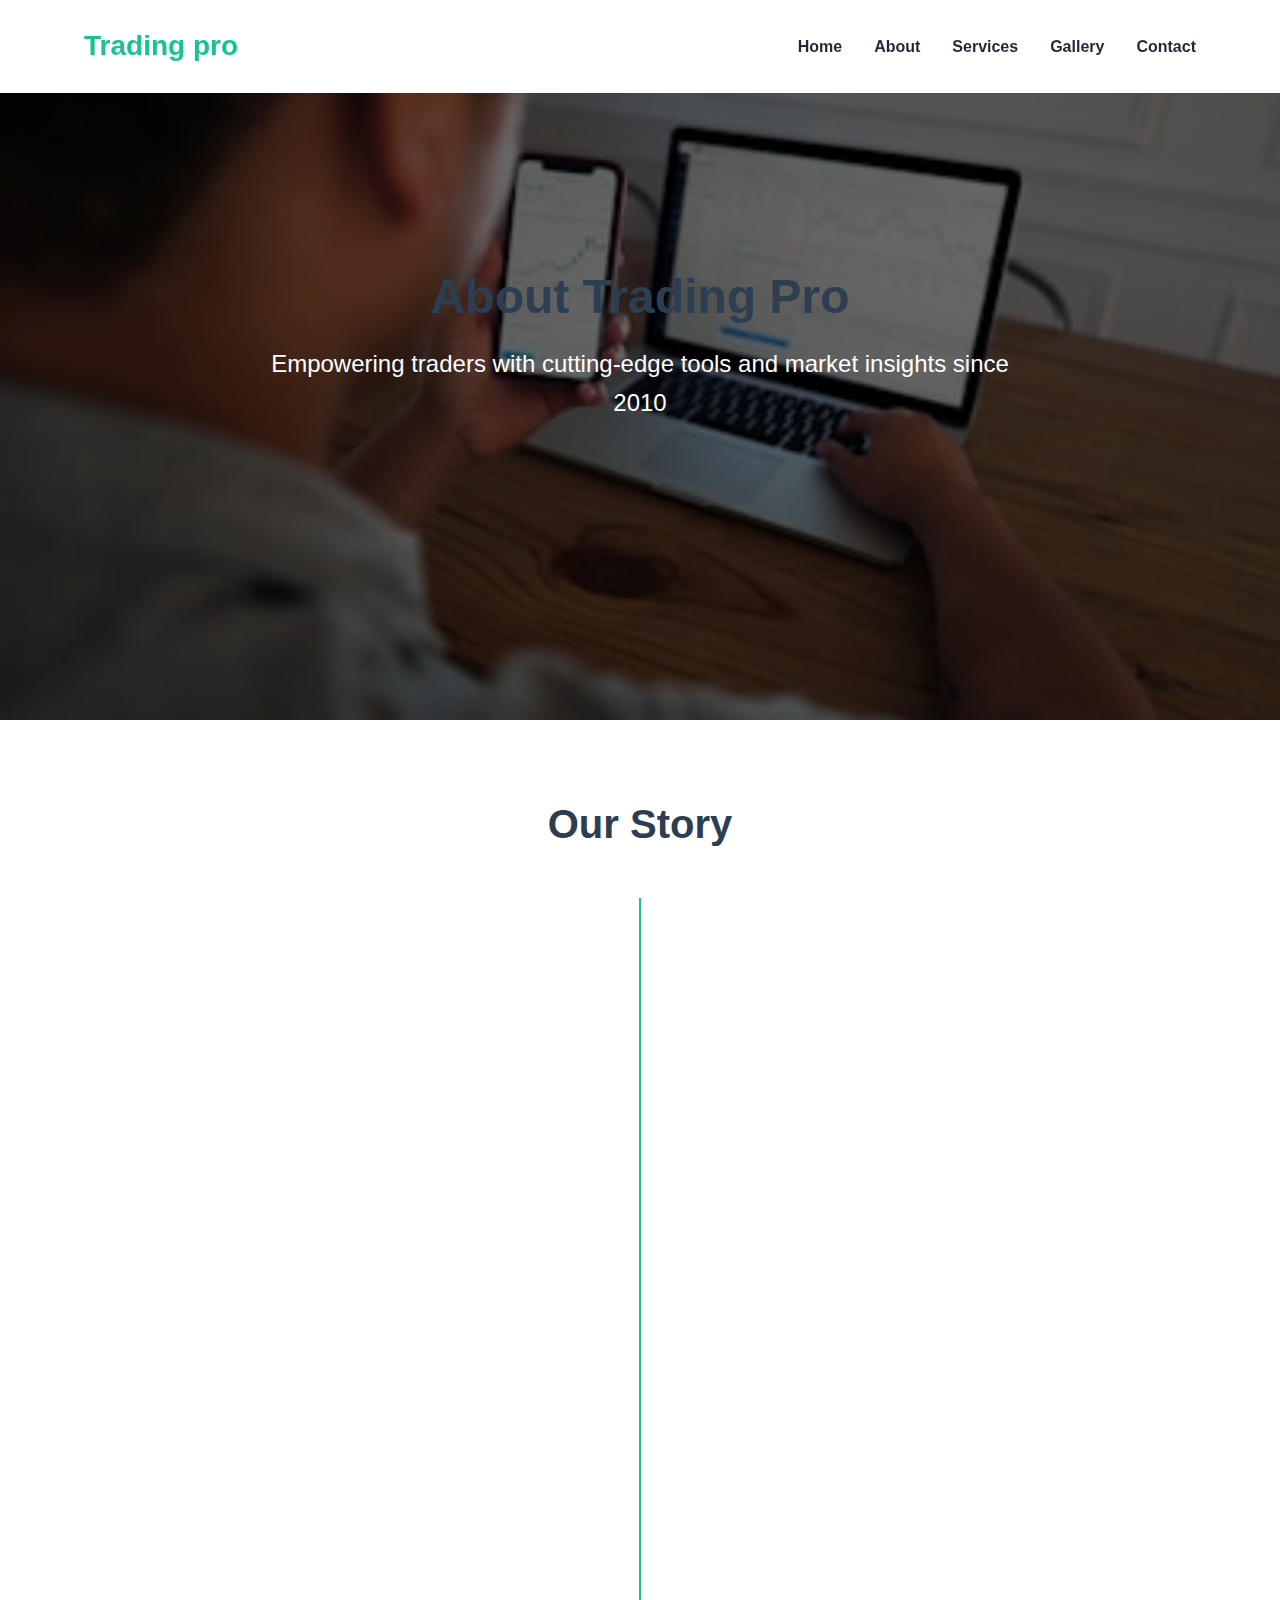
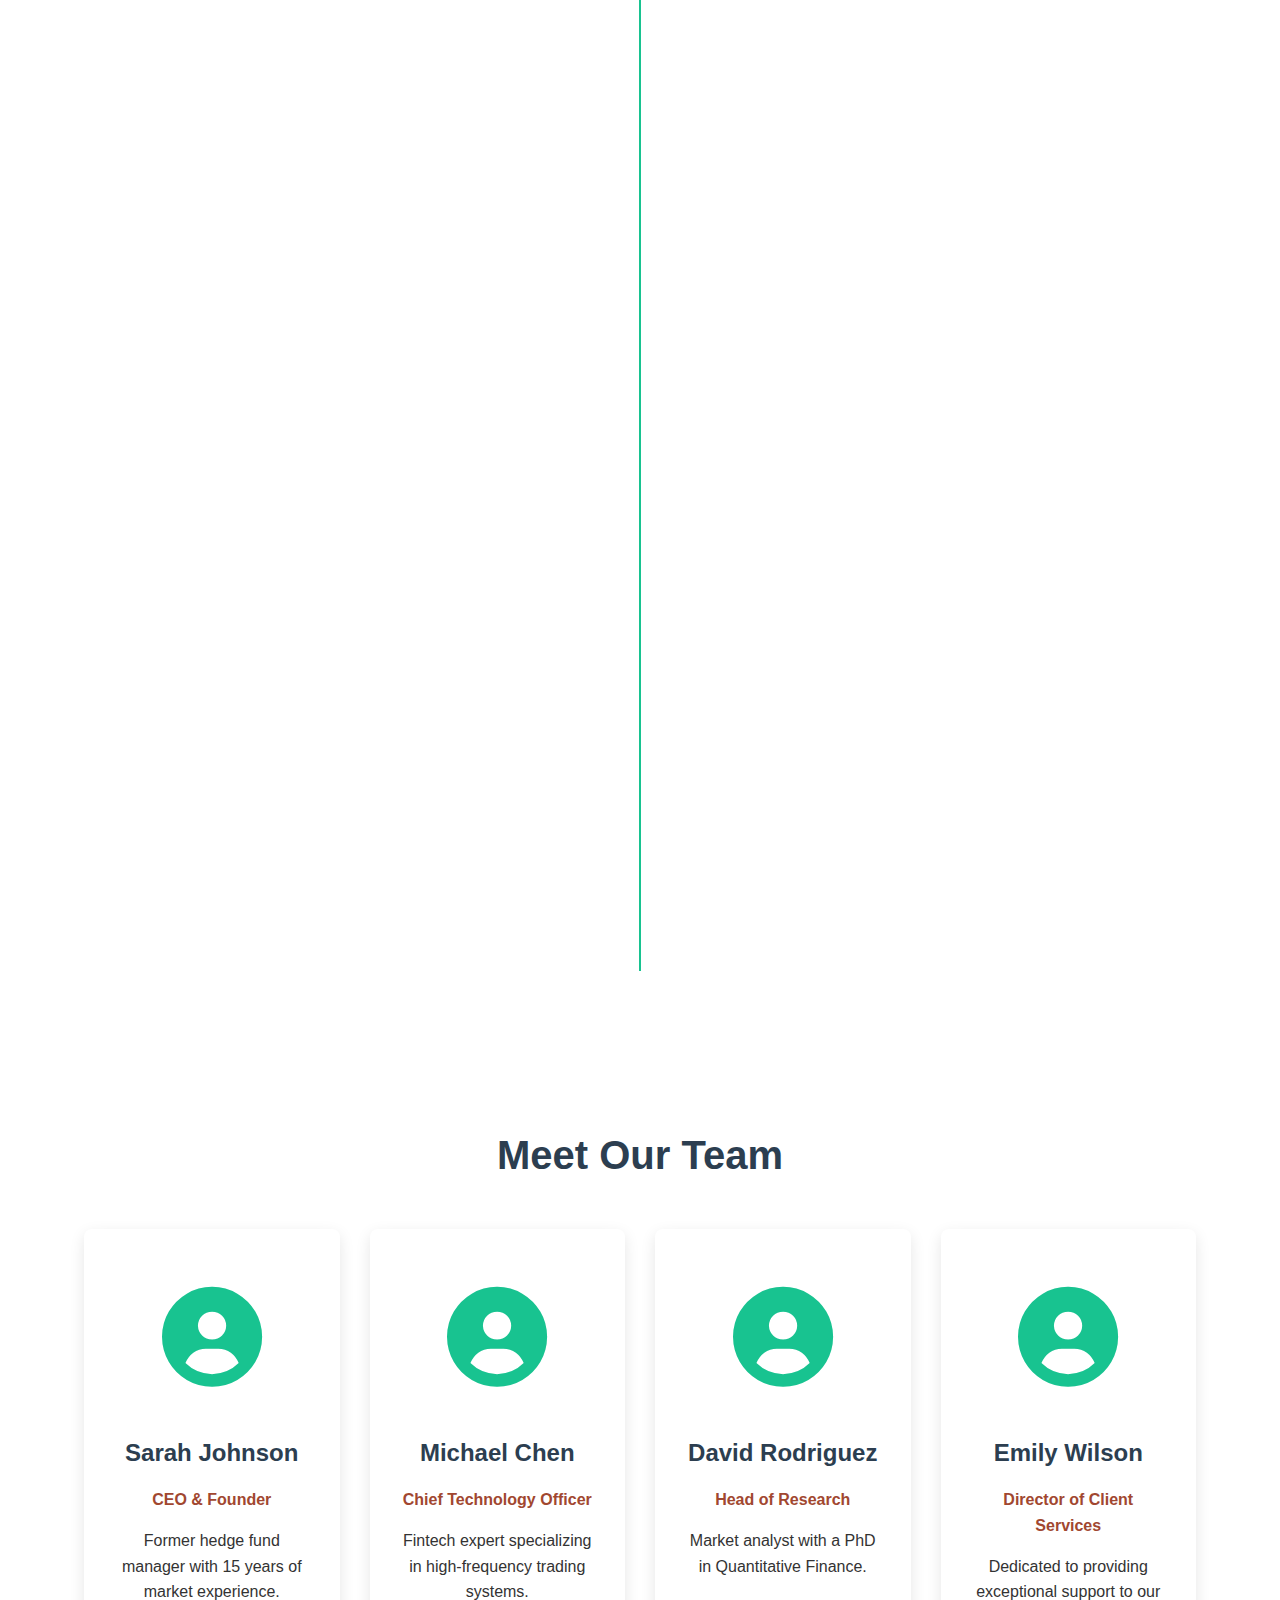
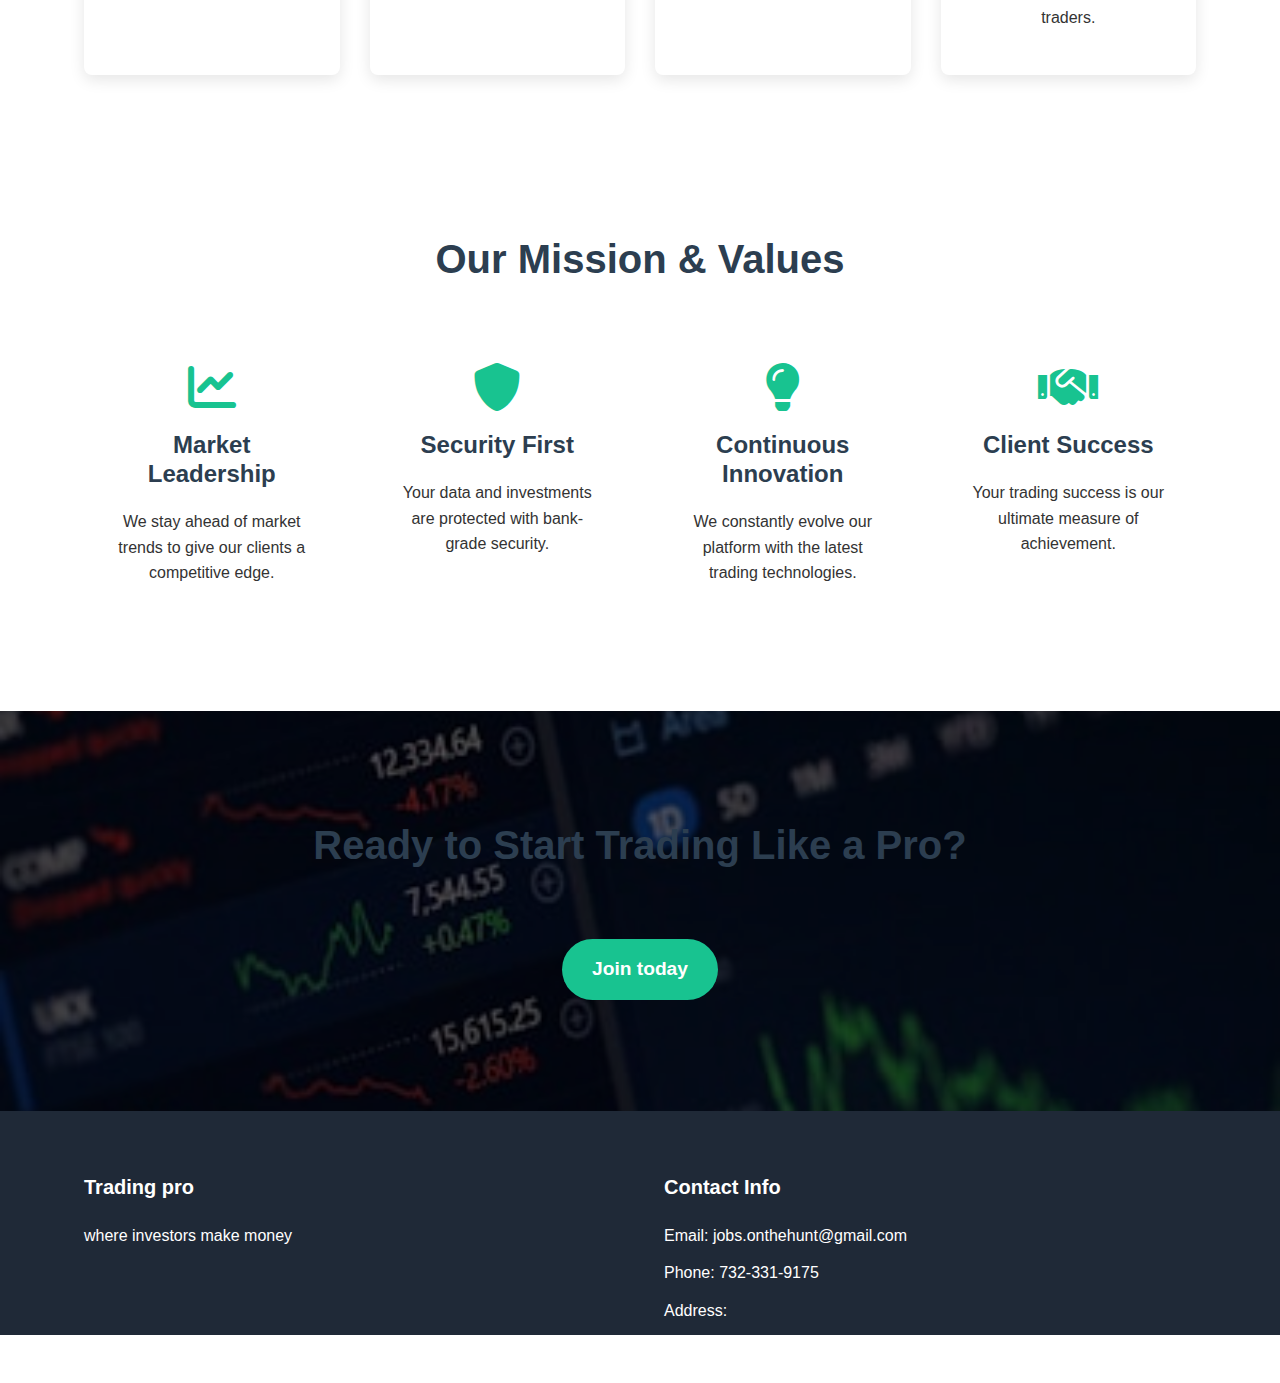
<file: about.html>
<!DOCTYPE html>
            <html lang="en">
            
        <head>
            <meta charset="UTF-8">
            <meta name="viewport" content="width=device-width, initial-scale=1.0">
            <title>Trading pro - About Trading pro</title>
            <meta name="description" content="Trading pro provides where investors make money. Learn more about our stock trading services.">
            <link rel="stylesheet" href="https://cdnjs.cloudflare.com/ajax/libs/font-awesome/6.0.0/css/all.min.css">
            <link rel="stylesheet" href="css/base.css">
            <link rel="stylesheet" href="css/custom.css"> <!-- Add this line -->
            <link rel="stylesheet" href="css/about.css">
            <link rel="preconnect" href="https://fonts.googleapis.com">
            <link rel="preconnect" href="https://fonts.gstatic.com" crossorigin>
            <link href="https://fonts.googleapis.com/css2?family=Open+Sans:wght@400;600;700&family=Roboto:wght@400;500;700&display=swap" rel="stylesheet">


        </head>
                
            <body>
            
        <header class="header">
            <div class="container">
                <nav class="navbar">
                    <a href="index.html" class="logo">Trading pro</a>
                    <button id="mobile-menu-btn" class="mobile-menu-btn">
                        <span></span>
                        <span></span>
                        <span></span>
                    </button>
                    <ul class="nav-links">
                        <li><a href="index.html">Home</a></li>
<li><a href="about.html">About</a></li>
<li><a href="services.html">Services</a></li>
<li><a href="gallery.html">Gallery</a></li>
<li><a href="contact.html">Contact</a></li>
                    </ul>
                </nav>
            </div>
        </header>
        

            <main>
                <main>
  <!-- Hero Section -->
  <section class="hero">
    <div class="hero-overlay"></div>
    <img src="images/stock-trading5.jpg" alt="About Trading pro" class="hero-bg">
    <div class="hero-content">
      <h1>About Trading Pro</h1>
      <p class="subheading">Empowering traders with cutting-edge tools and market insights since 2010</p>
    </div>
  </section>

  <!-- Our Story Section -->
  <section class="section our-story">
    <div class="container">
      <h2>Our Story</h2>
      <div class="timeline">
        <div class="timeline-item">
          <div class="timeline-year">2010</div>
          <div class="timeline-content">
            <h3>Founded in New York</h3>
            <p>Trading Pro was established by a group of Wall Street veterans with a vision to democratize professional trading tools.</p>
          </div>
        </div>
        <div class="timeline-item">
          <div class="timeline-year">2013</div>
          <div class="timeline-content">
            <h3>First Mobile Platform</h3>
            <p>Launched our revolutionary mobile trading app, bringing real-time market data to traders' fingertips.</p>
          </div>
        </div>
        <div class="timeline-item">
          <div class="timeline-year">2016</div>
          <div class="timeline-content">
            <h3>Global Expansion</h3>
            <p>Expanded operations to Europe and Asia, serving clients in over 30 countries.</p>
          </div>
        </div>
        <div class="timeline-item">
          <div class="timeline-year">2019</div>
          <div class="timeline-content">
            <h3>AI Integration</h3>
            <p>Implemented machine learning algorithms to provide predictive market analytics.</p>
          </div>
        </div>
        <div class="timeline-item">
          <div class="timeline-year">2023</div>
          <div class="timeline-content">
            <h3>1 Million Users</h3>
            <p>Celebrated serving over 1 million active traders worldwide with our platform.</p>
          </div>
        </div>
      </div>
    </div>
  </section>

  <!-- Meet Our Team Section -->
  <section class="section team-section">
    <div class="container">
      <h2>Meet Our Team</h2>
      <div class="team-grid">
        <div class="team-member">
          <div class="member-photo">
            <i class="fas fa-user-circle"></i>
          </div>
          <h3>Sarah Johnson</h3>
          <p class="title">CEO & Founder</p>
          <p class="bio">Former hedge fund manager with 15 years of market experience.</p>
        </div>
        <div class="team-member">
          <div class="member-photo">
            <i class="fas fa-user-circle"></i>
          </div>
          <h3>Michael Chen</h3>
          <p class="title">Chief Technology Officer</p>
          <p class="bio">Fintech expert specializing in high-frequency trading systems.</p>
        </div>
        <div class="team-member">
          <div class="member-photo">
            <i class="fas fa-user-circle"></i>
          </div>
          <h3>David Rodriguez</h3>
          <p class="title">Head of Research</p>
          <p class="bio">Market analyst with a PhD in Quantitative Finance.</p>
        </div>
        <div class="team-member">
          <div class="member-photo">
            <i class="fas fa-user-circle"></i>
          </div>
          <h3>Emily Wilson</h3>
          <p class="title">Director of Client Services</p>
          <p class="bio">Dedicated to providing exceptional support to our traders.</p>
        </div>
      </div>
    </div>
  </section>

  <!-- Mission & Values Section -->
  <section class="section values-section">
    <div class="container">
      <h2>Our Mission & Values</h2>
      <div class="values-grid">
        <div class="value-item">
          <i class="fas fa-chart-line"></i>
          <h3>Market Leadership</h3>
          <p>We stay ahead of market trends to give our clients a competitive edge.</p>
        </div>
        <div class="value-item">
          <i class="fas fa-shield-alt"></i>
          <h3>Security First</h3>
          <p>Your data and investments are protected with bank-grade security.</p>
        </div>
        <div class="value-item">
          <i class="fas fa-lightbulb"></i>
          <h3>Continuous Innovation</h3>
          <p>We constantly evolve our platform with the latest trading technologies.</p>
        </div>
        <div class="value-item">
          <i class="fas fa-handshake"></i>
          <h3>Client Success</h3>
          <p>Your trading success is our ultimate measure of achievement.</p>
        </div>
      </div>
    </div>
  </section>

  <!-- CTA Section -->
  <section class="cta-section">
    <div class="container">
      <h2>Ready to Start Trading Like a Pro?</h2>
      <a href="contact.html" class="cta-button">Join today</a>
    </div>
    <img src="images/stock-trading8.jpg" alt="Trading dashboard" class="cta-bg">
    <div class="cta-overlay"></div>
  </section>
</main>
            </main>

            
        <footer class="footer">
            <div class="container">
                <div class="footer-content">
                    <div class="footer-column">
                        <h3>Trading pro</h3>
                        <p>where investors make money</p>
                        <div class="social-links">
                            
                            
                            
                            
                        </div>
                    </div>
                    <div class="footer-column">
                        <h3>Contact Info</h3>
                        <ul class="footer-links">
                            <li>Email: jobs.onthehunt@gmail.com</li>
                            <li>Phone: 732-331-9175</li>
                            <li>Address: </li>
                        </ul>
                    </div>
                </div>
            </div>
        </footer>

        

            <script src="js/base.js"></script>
            <script src="js/about.js"></script>
            <script src="js/form-handler.js"></script>
            </body>
            </html>
</file>
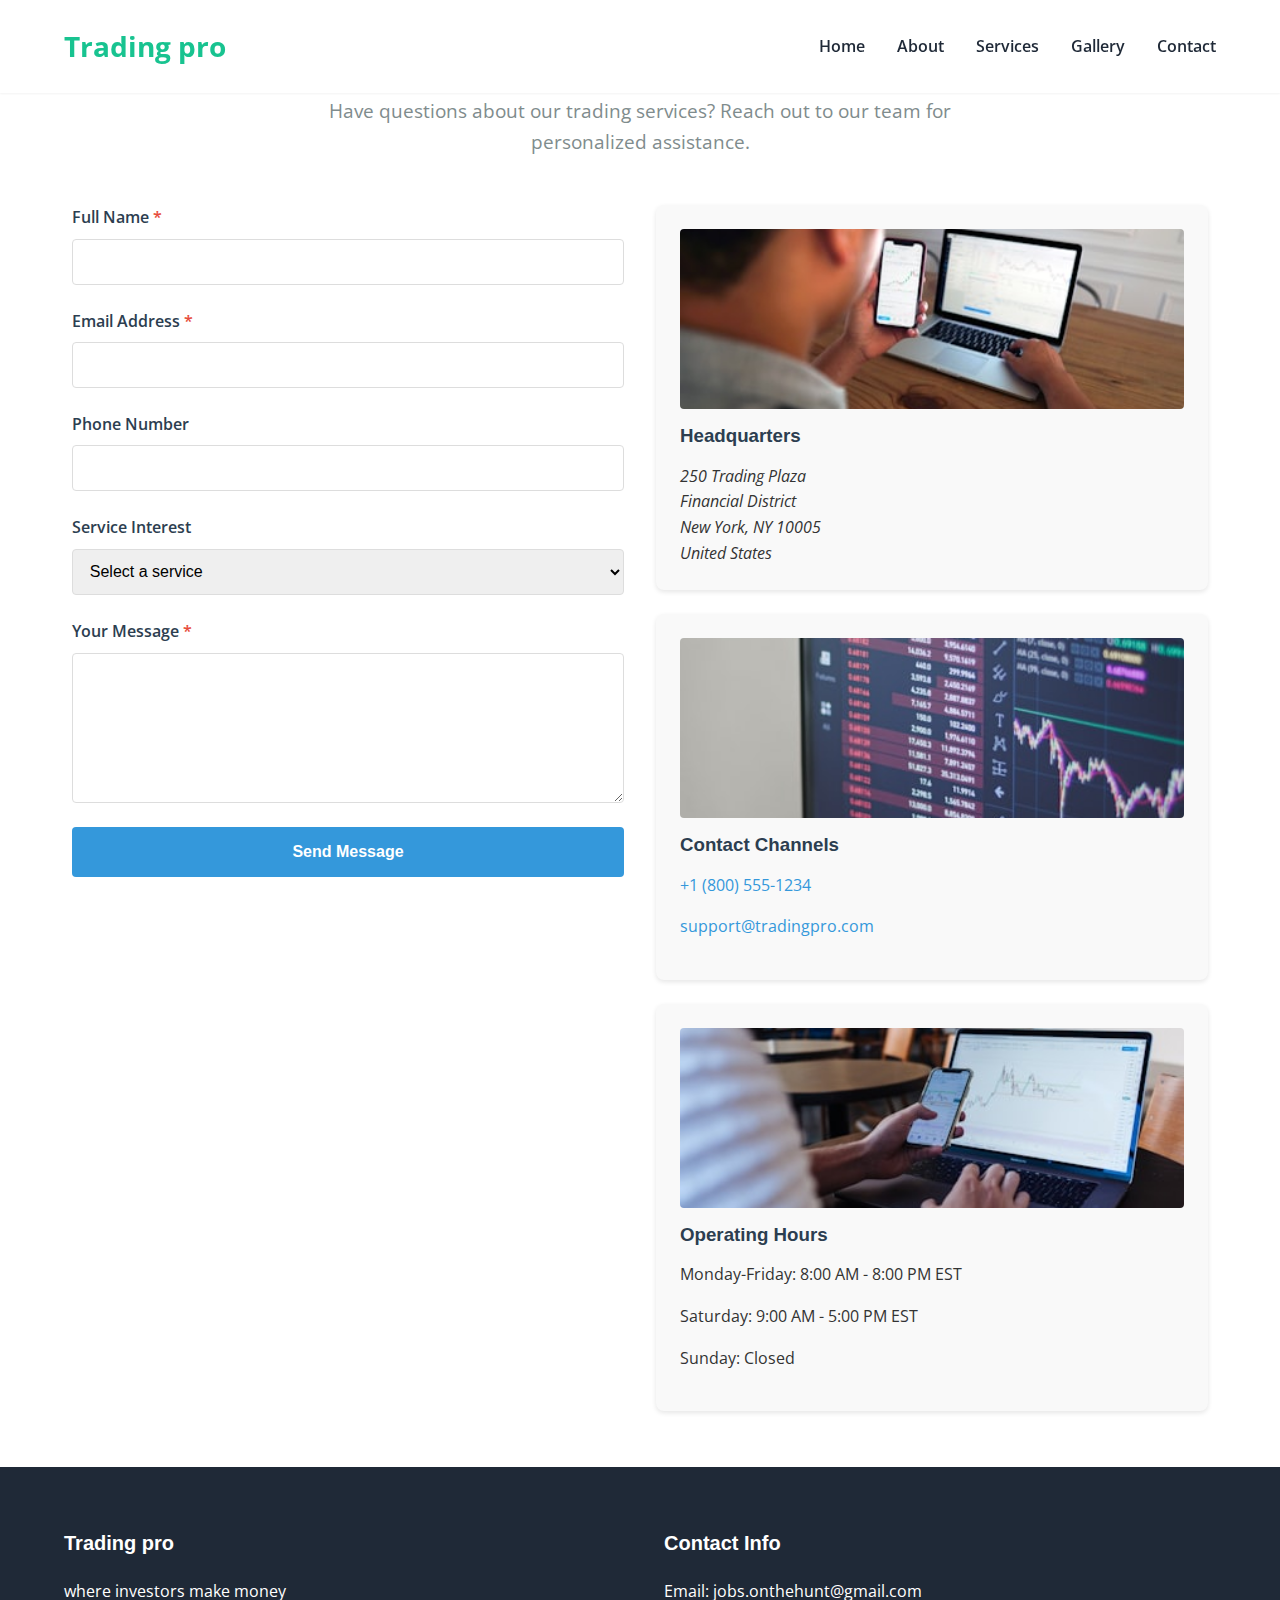
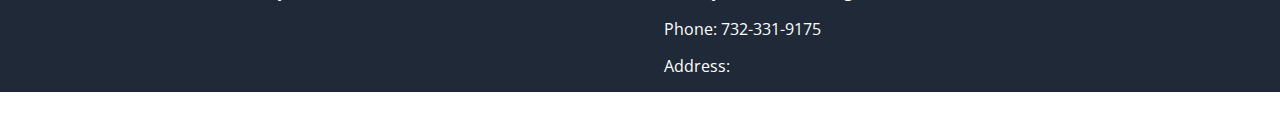
<file: contact.html>
<!DOCTYPE html>
            <html lang="en">
            
        <head>
            <meta charset="UTF-8">
            <meta name="viewport" content="width=device-width, initial-scale=1.0">
            <title>Trading pro - Contact Trading pro</title>
            <meta name="description" content="Contact Trading pro for stock trading services. where investors make money">
            <link rel="stylesheet" href="https://cdnjs.cloudflare.com/ajax/libs/font-awesome/6.0.0/css/all.min.css">
            <link rel="stylesheet" href="css/base.css">
            <link rel="stylesheet" href="css/custom.css"> <!-- Add this line -->
            <link rel="stylesheet" href="css/contact.css">
            <link rel="preconnect" href="https://fonts.googleapis.com">
            <link rel="preconnect" href="https://fonts.gstatic.com" crossorigin>
            <link href="https://fonts.googleapis.com/css2?family=Open+Sans:wght@400;600;700&family=Roboto:wght@400;500;700&display=swap" rel="stylesheet">


        </head>
                
            <body>
                
        <header class="header">
            <div class="container">
                <nav class="navbar">
                    <a href="index.html" class="logo">Trading pro</a>
                    <button id="mobile-menu-btn" class="mobile-menu-btn">
                        <span></span>
                        <span></span>
                        <span></span>
                    </button>
                    <ul class="nav-links">
                        <li><a href="index.html">Home</a></li>
<li><a href="about.html">About</a></li>
<li><a href="services.html">Services</a></li>
<li><a href="gallery.html">Gallery</a></li>
<li><a href="contact.html">Contact</a></li>
                    </ul>
                </nav>
            </div>
        </header>
        
                <main>
                    <section class="section contact">
                        <main class="contact-page">
    <section class="contact-header">
        <h1>Contact Our Trading Experts</h1>
        <p class="subheading">Have questions about our trading services? Reach out to our team for personalized assistance.</p>
    </section>

    <div class="contact-container">
        <div class="contact-form-container">
            <form id="customForm" data-form-handler="" class="contact-form">
                <div class="form-group">
                    <label for="name">Full Name <span class="required">*</span></label>
                    <input type="text" id="name" name="name" required>
                </div>
                
                <div class="form-group">
                    <label for="email">Email Address <span class="required">*</span></label>
                    <input type="email" id="email" name="email" required>
                </div>
                
                <div class="form-group">
                    <label for="phone">Phone Number</label>
                    <input type="tel" id="phone" name="phone">
                </div>
                
                <div class="form-group">
                    <label for="service">Service Interest</label>
                    <select id="service" name="service">
                        <option value="">Select a service</option>
                        <option value="day-trading">Day Trading</option>
                        <option value="swing-trading">Swing Trading</option>
                        <option value="options-trading">Options Trading</option>
                        <option value="portfolio-management">Portfolio Management</option>
                        <option value="education">Trading Education</option>
                    </select>
                </div>
                
                <div class="form-group">
                    <label for="message">Your Message <span class="required">*</span></label>
                    <textarea id="message" name="message" rows="5" required></textarea>
                </div>
                
                <button type="submit" class="submit-btn">Send Message</button>
            </form>
        </div>
        
        <div class="contact-info-container">
            <div class="contact-card">
                <img src="images/stock-trading5.jpg" alt="Our trading office location" class="contact-img">
                <h3>Headquarters</h3>
                <address>
                    250 Trading Plaza<br>
                    Financial District<br>
                    New York, NY 10005<br>
                    United States
                </address>
            </div>
            
            <div class="contact-card">
                <img src="images/stock-trading6.jpg" alt="Contact our support team" class="contact-img">
                <h3>Contact Channels</h3>
                <p><a href="tel:+18005551234" class="contact-link">+1 (800) 555-1234</a></p>
                <p><a href="mailto:support@tradingpro.com" class="contact-link">support@tradingpro.com</a></p>
            </div>
            
            <div class="contact-card">
                <img src="images/stock-trading7.jpg" alt="Our trading hours" class="contact-img">
                <h3>Operating Hours</h3>
                <p>Monday-Friday: 8:00 AM - 8:00 PM EST</p>
                <p>Saturday: 9:00 AM - 5:00 PM EST</p>
                <p>Sunday: Closed</p>
            </div>
        </div>
    </div>
</main>
                    </section>
                </main>
                
        <footer class="footer">
            <div class="container">
                <div class="footer-content">
                    <div class="footer-column">
                        <h3>Trading pro</h3>
                        <p>where investors make money</p>
                        <div class="social-links">
                            
                            
                            
                            
                        </div>
                    </div>
                    <div class="footer-column">
                        <h3>Contact Info</h3>
                        <ul class="footer-links">
                            <li>Email: jobs.onthehunt@gmail.com</li>
                            <li>Phone: 732-331-9175</li>
                            <li>Address: </li>
                        </ul>
                    </div>
                </div>
            </div>
        </footer>

        
                <script src="js/base.js"></script>
                <script src="js/form-handler.js"></script>
                <script src="js/contact.js"></script>
            </body>
            </html>
</file>
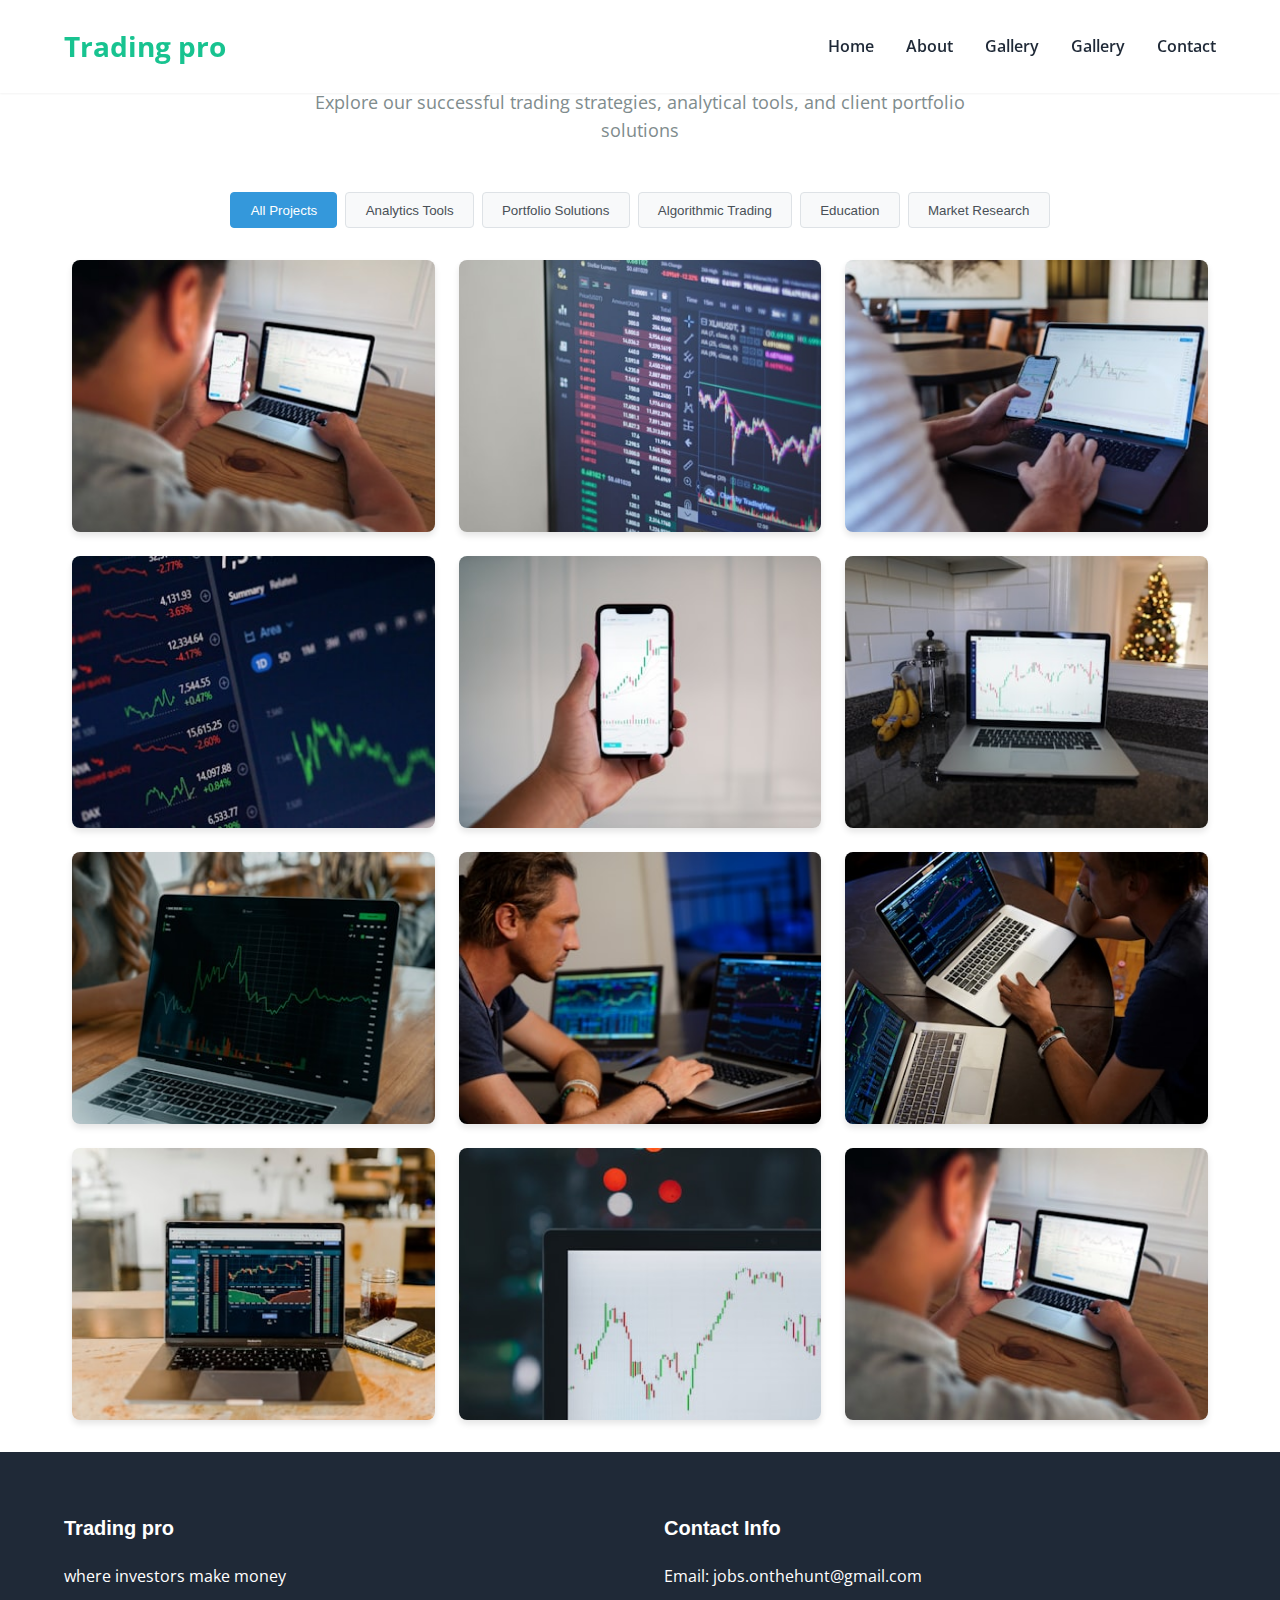
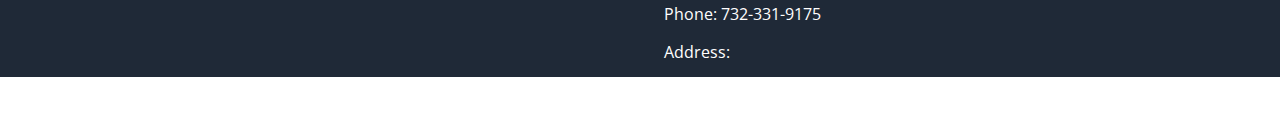
<file: gallery.html>
<!DOCTYPE html>
            <html lang="en">
            
        <head>
            <meta charset="UTF-8">
            <meta name="viewport" content="width=device-width, initial-scale=1.0">
            <title>Trading pro - Trading pro | Project Gallery</title>
            <meta name="description" content="View our project gallery showcasing Trading pro's recent stock trading transformations. where investors make money">
            <link rel="stylesheet" href="https://cdnjs.cloudflare.com/ajax/libs/font-awesome/6.0.0/css/all.min.css">
            <link rel="stylesheet" href="css/base.css">
            <link rel="stylesheet" href="css/custom.css"> <!-- Add this line -->
            <link rel="stylesheet" href="css/gallery.css">
            <link rel="preconnect" href="https://fonts.googleapis.com">
            <link rel="preconnect" href="https://fonts.gstatic.com" crossorigin>
            <link href="https://fonts.googleapis.com/css2?family=Open+Sans:wght@400;600;700&family=Roboto:wght@400;500;700&display=swap" rel="stylesheet">


        </head>
                
            <body>
            
        <header class="header">
            <div class="container">
                <nav class="navbar">
                    <a href="index.html" class="logo">Trading pro</a>
                    <button id="mobile-menu-btn" class="mobile-menu-btn">
                        <span></span>
                        <span></span>
                        <span></span>
                    </button>
                    <ul class="nav-links">
                        <li><a href="index.html">Home</a></li>
<li><a href="about.html">About</a></li>
<li><a href="services.html">Gallery</a></li>
<li><a href="gallery.html">Gallery</a></li>
<li><a href="contact.html">Contact</a></li>
                    </ul>
                </nav>
            </div>
        </header>
        

            <main>
                <main class="gallery-page">
  <section class="gallery-intro">
    <h1>Project Gallery</h1>
    <p class="subheading">Explore our successful trading strategies, analytical tools, and client portfolio solutions</p>
  </section>

  <div class="filter-controls">
    <button class="filter-btn active" data-filter="all">All Projects</button>
    <button class="filter-btn" data-filter="analytics">Analytics Tools</button>
    <button class="filter-btn" data-filter="portfolio">Portfolio Solutions</button>
    <button class="filter-btn" data-filter="algorithmic">Algorithmic Trading</button>
    <button class="filter-btn" data-filter="education">Education</button>
    <button class="filter-btn" data-filter="research">Market Research</button>
  </div>

  <div class="gallery-grid">
    <!-- Analytics Tools -->
    <div class="gallery-item" data-category="analytics">
      <img src="images/stock-trading5.jpg" alt="Advanced analytics dashboard">
      <div class="overlay">
        <h3>Market Pulse Dashboard</h3>
        <p>Real-time analytics platform with customizable indicators</p>
      </div>
    </div>

    <!-- Portfolio Solutions -->
    <div class="gallery-item" data-category="portfolio">
      <img src="images/stock-trading6.jpg" alt="Portfolio management interface">
      <div class="overlay">
        <h3>WealthGuard Portfolio</h3>
        <p>Automated risk-adjusted portfolio management system</p>
      </div>
    </div>

    <!-- Algorithmic Trading -->
    <div class="gallery-item" data-category="algorithmic">
      <img src="images/stock-trading7.jpg" alt="Algorithm trading terminal">
      <div class="overlay">
        <h3>QuantEdge Algos</h3>
        <p>High-frequency trading algorithms with machine learning</p>
      </div>
    </div>

    <!-- Education -->
    <div class="gallery-item" data-category="education">
      <img src="images/stock-trading8.jpg" alt="Trading education platform">
      <div class="overlay">
        <h3>Trader Academy</h3>
        <p>Interactive learning platform for new investors</p>
      </div>
    </div>

    <!-- Market Research -->
    <div class="gallery-item" data-category="research">
      <img src="images/stock-trading9.jpg" alt="Market research reports">
      <div class="overlay">
        <h3>Market Insights Pro</h3>
        <p>In-depth sector analysis and trend forecasting</p>
      </div>
    </div>

    <!-- Analytics Tools -->
    <div class="gallery-item" data-category="analytics">
      <img src="images/stock-trading10.jpg" alt="Technical analysis tools">
      <div class="overlay">
        <h3>ChartMaster Pro</h3>
        <p>Advanced technical analysis with pattern recognition</p>
      </div>
    </div>

    <!-- Portfolio Solutions -->
    <div class="gallery-item" data-category="portfolio">
      <img src="images/stock-trading11.jpg" alt="Retirement portfolio tool">
      <div class="overlay">
        <h3>Retirement Optimizer</h3>
        <p>AI-driven retirement portfolio planning system</p>
      </div>
    </div>

    <!-- Algorithmic Trading -->
    <div class="gallery-item" data-category="algorithmic">
      <img src="images/stock-trading12.jpg" alt="Algorithm backtesting">
      <div class="overlay">
        <h3>Backtest Pro</h3>
        <p>Historical performance testing for trading strategies</p>
      </div>
    </div>

    <!-- Education -->
    <div class="gallery-item" data-category="education">
      <img src="images/stock-trading13.jpg" alt="Mobile trading course">
      <div class="overlay">
        <h3>Mobile Trading 101</h3>
        <p>On-the-go trading education app</p>
      </div>
    </div>

    <!-- Market Research -->
    <div class="gallery-item" data-category="research">
      <img src="images/stock-trading14.jpg" alt="Economic calendar">
      <div class="overlay">
        <h3>Global Events Tracker</h3>
        <p>Real-time economic calendar with impact analysis</p>
      </div>
    </div>

    <!-- Analytics Tools -->
    <div class="gallery-item" data-category="analytics">
      <img src="images/stock-trading15.jpg" alt="Sentiment analysis tool">
      <div class="overlay">
        <h3>Sentinel Analytics</h3>
        <p>Social media sentiment analysis for stocks</p>
      </div>
    </div>

    <!-- Portfolio Solutions -->
    <div class="gallery-item" data-category="portfolio">
      <img src="images/stock-trading5.jpg" alt="Tax-efficient investing">
      <div class="overlay">
        <h3>TaxSmart Investing</h3>
        <p>Tax-optimized portfolio management solution</p>
      </div>
    </div>
  </div>
</main>
            </main>

            
        <footer class="footer">
            <div class="container">
                <div class="footer-content">
                    <div class="footer-column">
                        <h3>Trading pro</h3>
                        <p>where investors make money</p>
                        <div class="social-links">
                            
                            
                            
                            
                        </div>
                    </div>
                    <div class="footer-column">
                        <h3>Contact Info</h3>
                        <ul class="footer-links">
                            <li>Email: jobs.onthehunt@gmail.com</li>
                            <li>Phone: 732-331-9175</li>
                            <li>Address: </li>
                        </ul>
                    </div>
                </div>
            </div>
        </footer>

        

            <script src="js/base.js"></script>
            <script src="js/gallery.js"></script>
            <script src="js/form-handler.js"></script>
            </body>
            </html>
</file>
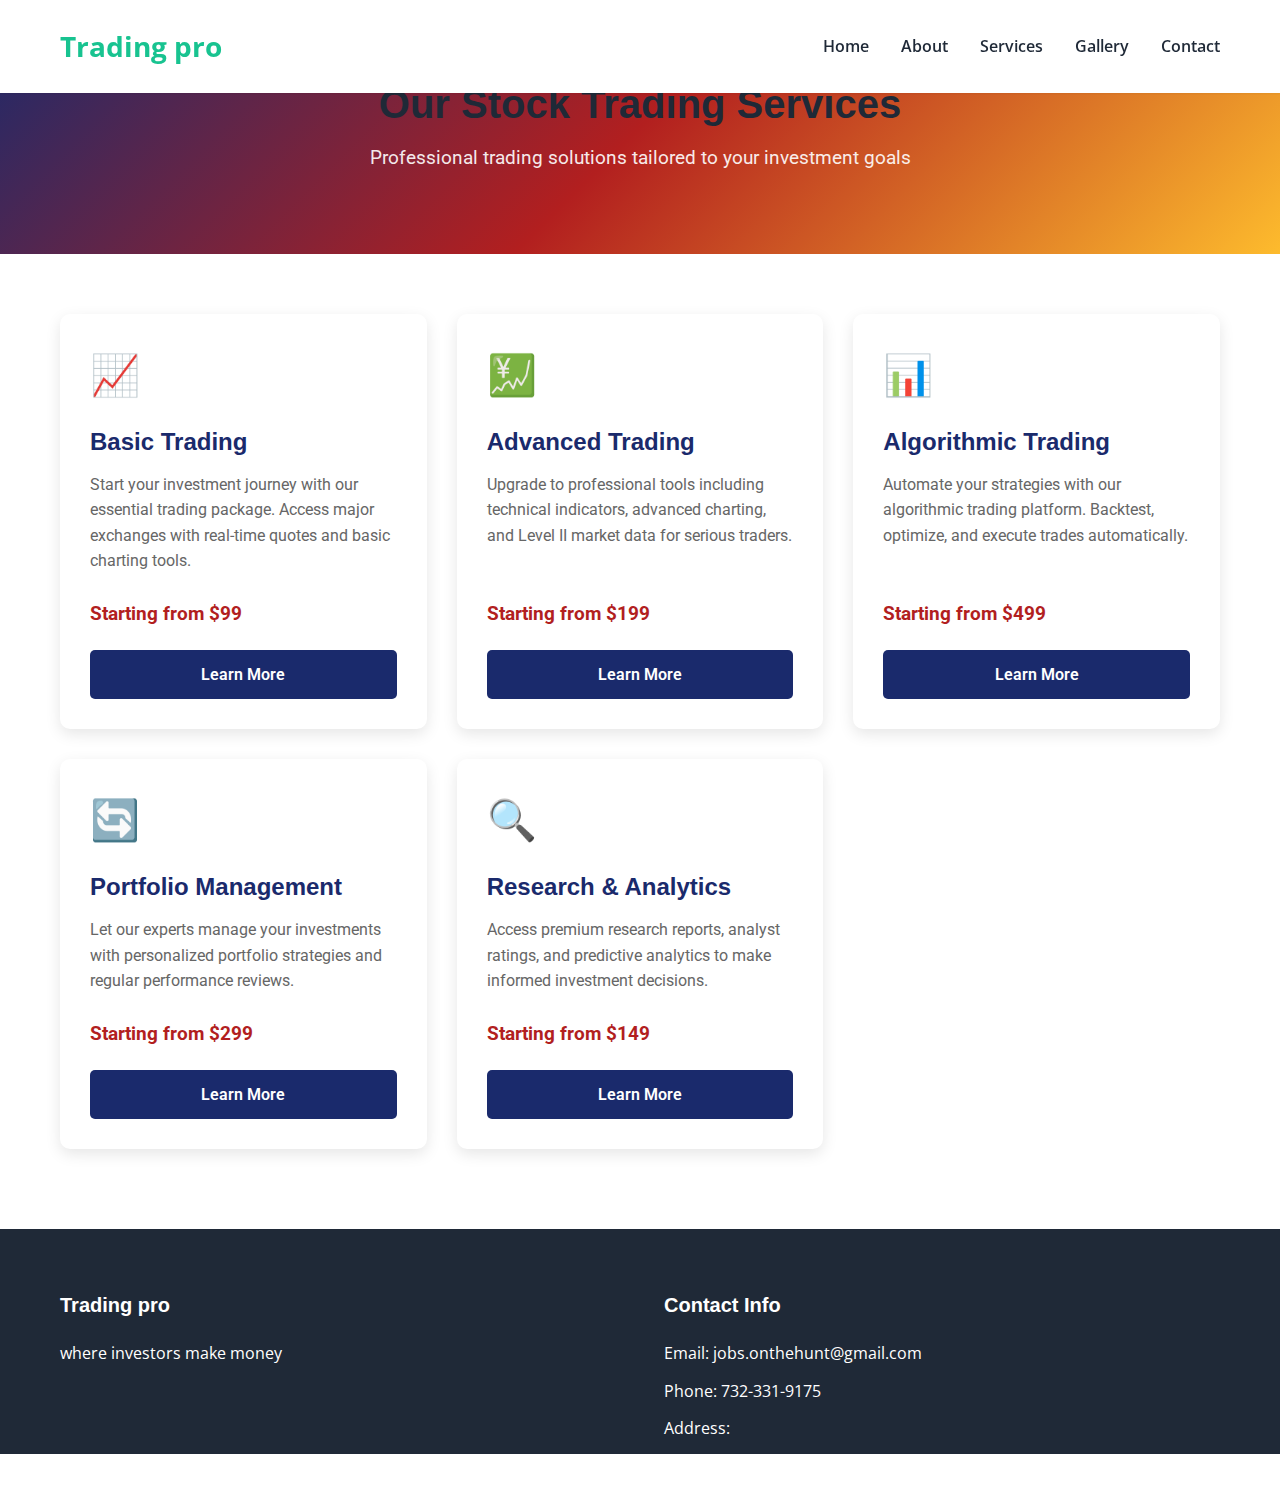
<file: services.html>
<!DOCTYPE html>
            <html lang="en">
            
        <head>
            <meta charset="UTF-8">
            <meta name="viewport" content="width=device-width, initial-scale=1.0">
            <title>Trading pro - Trading pro | Professional stock trading Services</title>
            <meta name="description" content="Professional stock trading Services for Trading pro. where investors make money.">
            <link rel="stylesheet" href="https://cdnjs.cloudflare.com/ajax/libs/font-awesome/6.0.0/css/all.min.css">
            <link rel="stylesheet" href="css/base.css">
            <link rel="stylesheet" href="css/custom.css"> <!-- Add this line -->
            <link rel="stylesheet" href="css/services.css">
            <link rel="preconnect" href="https://fonts.googleapis.com">
            <link rel="preconnect" href="https://fonts.gstatic.com" crossorigin>
            <link href="https://fonts.googleapis.com/css2?family=Open+Sans:wght@400;600;700&family=Roboto:wght@400;500;700&display=swap" rel="stylesheet">


        </head>
                
            <body>
            
        <header class="header">
            <div class="container">
                <nav class="navbar">
                    <a href="index.html" class="logo">Trading pro</a>
                    <button id="mobile-menu-btn" class="mobile-menu-btn">
                        <span></span>
                        <span></span>
                        <span></span>
                    </button>
                    <ul class="nav-links">
                        <li><a href="index.html">Home</a></li>
<li><a href="about.html">About</a></li>
<li><a href="services.html">Services</a></li>
<li><a href="gallery.html">Gallery</a></li>
<li><a href="contact.html">Contact</a></li>
                    </ul>
                </nav>
            </div>
        </header>
        

            <main>
                <main class="services-page">
  <section class="services-hero">
    <div class="container">
      <h1>Our Stock Trading Services</h1>
      <p class="subheading">Professional trading solutions tailored to your investment goals</p>
    </div>
  </section>

  <section class="services-grid-section">
    <div class="container">
      <div class="services-grid">
        <!-- Service Card 1 -->
        <div class="service-card">
          <div class="card-icon">📈</div>
          <h3>Basic Trading</h3>
          <p>Start your investment journey with our essential trading package. Access major exchanges with real-time quotes and basic charting tools.</p>
          <div class="price">Starting from $99</div>
          <a href="#" class="btn-learn-more">Learn More</a>
        </div>

        <!-- Service Card 2 -->
        <div class="service-card">
          <div class="card-icon">💹</div>
          <h3>Advanced Trading</h3>
          <p>Upgrade to professional tools including technical indicators, advanced charting, and Level II market data for serious traders.</p>
          <div class="price">Starting from $199</div>
          <a href="#" class="btn-learn-more">Learn More</a>
        </div>

        <!-- Service Card 3 -->
        <div class="service-card">
          <div class="card-icon">📊</div>
          <h3>Algorithmic Trading</h3>
          <p>Automate your strategies with our algorithmic trading platform. Backtest, optimize, and execute trades automatically.</p>
          <div class="price">Starting from $499</div>
          <a href="#" class="btn-learn-more">Learn More</a>
        </div>

        <!-- Service Card 4 -->
        <div class="service-card">
          <div class="card-icon">🔄</div>
          <h3>Portfolio Management</h3>
          <p>Let our experts manage your investments with personalized portfolio strategies and regular performance reviews.</p>
          <div class="price">Starting from $299</div>
          <a href="#" class="btn-learn-more">Learn More</a>
        </div>

        <!-- Service Card 5 -->
        <div class="service-card">
          <div class="card-icon">🔍</div>
          <h3>Research & Analytics</h3>
          <p>Access premium research reports, analyst ratings, and predictive analytics to make informed investment decisions.</p>
          <div class="price">Starting from $149</div>
          <a href="#" class="btn-learn-more">Learn More</a>
        </div>

        <!-- Service Card 6 -->
        <div class="service-card">
          <div class="card-icon">🛡️</div>
          <h3>VIP Trading</h3>
          <p>Exclusive services including priority support, custom trading tools, and direct access to market specialists.</p>
          <div class="price">Starting from $999</div>
          <a href="#" class="btn-learn-more">Learn More</a>
        </div>
      </div>
    </div>
  </section>
</main>
            </main>

            
        <footer class="footer">
            <div class="container">
                <div class="footer-content">
                    <div class="footer-column">
                        <h3>Trading pro</h3>
                        <p>where investors make money</p>
                        <div class="social-links">
                            
                            
                            
                            
                        </div>
                    </div>
                    <div class="footer-column">
                        <h3>Contact Info</h3>
                        <ul class="footer-links">
                            <li>Email: jobs.onthehunt@gmail.com</li>
                            <li>Phone: 732-331-9175</li>
                            <li>Address: </li>
                        </ul>
                    </div>
                </div>
            </div>
        </footer>

        

            <script src="js/base.js"></script>
            <script src="js/services.js"></script>
            <script src="js/form-handler.js"></script>
            </body>
            </html>
</file>
<file: css/base.css>
/* Base styles for all pages */
        :root {
            --primary-color: #2563eb;
            --primary-dark: #1d4ed8;
            --secondary-color: #1e40af;
            --accent-color: #3b82f6;
            --light-color: #ffffff;
            --dark-color: #1f2937;
            --text-color: #374151;
            --light-gray: #f9fafb;
            --medium-gray: #e5e7eb;
            --dark-gray: #6b7280;
            --success-color: #10b981;
            --warning-color: #f59e0b;
            --error-color: #ef4444;
            --shadow-sm: 0 1px 2px 0 rgba(0, 0, 0, 0.05);
            --shadow: 0 4px 6px -1px rgba(0, 0, 0, 0.1), 0 2px 4px -1px rgba(0, 0, 0, 0.06);
            --shadow-md: 0 10px 15px -3px rgba(0, 0, 0, 0.1), 0 4px 6px -2px rgba(0, 0, 0, 0.05);
            --shadow-lg: 0 20px 25px -5px rgba(0, 0, 0, 0.1), 0 10px 10px -5px rgba(0, 0, 0, 0.04);
            --rounded-sm: 0.25rem;
            --rounded: 0.5rem;
            --rounded-md: 0.75rem;
            --rounded-lg: 1rem;
        }

        /* Base Reset & Typography */
        * {
            margin: 0;
            padding: 0;
            box-sizing: border-box;
        }

        body {
            font-family: 'Open Sans', sans-serif;
            line-height: 1.6;
            color: var(--text-color);
            background-color: var(--light-color);
            overflow-x: hidden;
        }

        a {
            text-decoration: none;
            color: var(--primary-color);
            transition: all 0.3s ease;
        }

        a:hover {
            color: var(--primary-dark);
        }

        img {
            max-width: 100%;
            height: auto;
            display: block;
        }

        .container {
            width: 100%;
            max-width: 1200px;
            margin: 0 auto;
            padding: 0 1.5rem;
        }

        h1, h2, h3, h4, h5, h6 {
            font-family: 'Poppins', sans-serif;
            font-weight: 600;
            line-height: 1.2;
            color: var(--dark-color);
        }

        p {
            margin-bottom: 1rem;
        }

        /* Buttons */
        .btn {
            display: inline-block;
            padding: 0.75rem 1.5rem;
            border-radius: var(--rounded);
            font-weight: 600;
            text-align: center;
            transition: all 0.3s ease;
            cursor: pointer;
            border: none;
        }

        .btn-primary {
            background-color: var(--primary-color);
            color: var(--light-color);
        }

        .btn-primary:hover {
            background-color: var(--primary-dark);
            transform: translateY(-2px);
            box-shadow: var(--shadow-md);
        }

        .btn-secondary {
            background-color: var(--light-color);
            color: var(--primary-color);
            border: 2px solid var(--primary-color);
        }

        .btn-secondary:hover {
            background-color: var(--primary-color);
            color: var(--light-color);
            transform: translateY(-2px);
            box-shadow: var(--shadow-md);
        }

        .btn-outline {
            background-color: transparent;
            color: var(--primary-color);
            border: 2px solid var(--primary-color);
        }

        .btn-outline:hover {
            background-color: var(--primary-color);
            color: var(--light-color);
        }

        .btn-large {
            padding: 1rem 2rem;
            font-size: 1.1rem;
        }

        /* Utility */
        .fade-in {
            animation: fadeIn 0.8s ease forwards;
        }

        .delay-1 {
            animation-delay: 0.2s;
        }
        .delay-2 {
            animation-delay: 0.4s;
        }
        .delay-3 {
            animation-delay: 0.6s;
        }

        @keyframes fadeIn {
            from { opacity: 0; transform: translateY(20px); }
            to   { opacity: 1; transform: translateY(0); }
        }

        .header {
            position: fixed;
            top: 0;
            left: 0;
            width: 100%;
            background-color: var(--light-color);
            box-shadow: var(--shadow-sm);
            z-index: 1000;
            transition: all 0.3s ease;
        }

        .header.scrolled {
            background-color: rgba(255, 255, 255, 0.98);
            box-shadow: var(--shadow);
        }

        .navbar {
            display: flex;
            justify-content: space-between;
            align-items: center;
            padding: 1.5rem 0;
        }

        .logo {
            font-size: 1.75rem;
            font-weight: 700;
            color: var(--primary-color);
            display: flex;
            align-items: center;
        }

        .logo i {
            margin-right: 0.5rem;
            font-size: 1.5rem;
        }

        .nav-links {
            display: flex;
            list-style: none;
        }

        .nav-links li {
            margin-left: 2rem;
        }

        .nav-links a {
            font-weight: 600;
            color: var(--dark-color);
            position: relative;
            padding: 0.5rem 0;
        }

        .nav-links a::after {
            content: '';
            position: absolute;
            bottom: 0;
            left: 0;
            width: 0;
            height: 2px;
            background-color: var(--primary-color);
            transition: width 0.3s ease;
        }

        .nav-links a:hover::after {
            width: 100%;
        }

        /* Mobile Menu Button */
        .mobile-menu-btn {
            display: none;
            flex-direction: column;
            justify-content: space-between;
            width: 28px;
            height: 20px;
            cursor: pointer;
            background: none;
            border: none;
            padding: 0;
            z-index: 1100;
        }

        .mobile-menu-btn span {
            display: block;
            height: 3px;
            width: 100%;
            background-color: var(--primary-color);
            border-radius: 2px;
            transition: all 0.3s ease;
        }

        .mobile-menu-btn.open span:nth-child(1) {
            transform: rotate(45deg) translate(5px, 5px);
        }

        .mobile-menu-btn.open span:nth-child(2) {
            opacity: 0;
        }

        .mobile-menu-btn.open span:nth-child(3) {
            transform: rotate(-45deg) translate(5px, -5px);
        }
        
        /* Footer */
        .footer {
            background-color: var(--dark-color);
            color: var(--light-color);
            padding: 4rem 0 0;
        }

        .footer-content {
            display: grid;
            grid-template-columns: repeat(auto-fit, minmax(250px, 1fr));
            gap: 3rem;
            margin-bottom: 3rem;
        }

        .footer-column h3 {
            font-size: 1.25rem;
            margin-bottom: 1.5rem;
            color: var(--light-color);
        }

        .footer-links {
            list-style: none;
        }

        .footer-links li {
            margin-bottom: 0.75rem;
        }

        .footer-links a {
            color: var(--medium-gray);
            transition: all 0.3s ease;
        }

        .footer-links a:hover {
            color: var(--light-color);
            padding-left: 5px;
        }

        .footer-links i {
            margin-right: 0.5rem;
            width: 20px;
            text-align: center;
        }

        .social-links {
            display: flex;
            gap: 1rem;
            margin-top: 1.5rem;
        }

        .social-links a {
            display: flex;
            align-items: center;
            justify-content: center;
            width: 40px;
            height: 40px;
            background-color: rgba(255, 255, 255, 0.1);
            border-radius: 50%;
            color: var(--light-color);
            transition: all 0.3s ease;
        }

        .social-links a:hover {
            background-color: var(--primary-color);
            transform: translateY(-3px);
        }

        .footer-bottom {
            border-top: 1px solid rgba(255, 255, 255, 0.1);
            padding: 1.5rem 0;
            display: flex;
            flex-direction: column;
            align-items: center;
            justify-content: space-between;
            text-align: center;
        }

        .footer-legal {
            display: flex;
            gap: 1.5rem;
            margin-top: 1rem;
        }

        .footer-legal a {
            color: var(--medium-gray);
            font-size: 0.9rem;
        }
        
        @media (max-width: 768px) {
            .mobile-menu-btn {
                display: flex;
            }

            .nav-links {
                position: fixed;
                top: 80px;
                left: 0;
                width: 100%;
                background-color: var(--light-color);
                flex-direction: column;
                align-items: center;
                padding: 2rem 0;
                box-shadow: var(--shadow);
                transform: translateY(-150%);
                opacity: 0;
                transition: all 0.3s ease;
                z-index: 999;
            }

            .nav-links.active {
                transform: translateY(0);
                opacity: 1;
            }

            .nav-links li {
                margin: 0.75rem 0;
            }

        }

        @media (max-width: 480px) {

            .footer-content {
                grid-template-columns: 1fr;
            }

            .footer-bottom {
                flex-direction: column;
            }

            .footer-legal {
                flex-direction: column;
                gap: 0.5rem;
            }
        }
</file>
<file: css/custom.css>
:root {
        --primary-color: #18c390;
        --secondary-color: #a14730;
        --preferred-font: 'Montserrat';
    }
</file>
<file: css/about.css>
/* Base Styles */
:root {
  --primary: #18c390;
  --secondary: #a14730;
  --dark: #2c3e50;
  --light: #ecf0f1;
  --overlay: rgba(0, 0, 0, 0.6);
}

* {
  margin: 0;
  padding: 0;
  box-sizing: border-box;
}

body {
  font-family: 'Montserrat', sans-serif;
  line-height: 1.6;
  color: #333;
}

.container {
  width: 90%;
  max-width: 1200px;
  margin: 0 auto;
  padding: 0 20px;
}

.section {
  padding: 80px 0;
}

h1, h2, h3 {
  margin-bottom: 20px;
  color: var(--dark);
}

h1 {
  font-size: 3rem;
}

h2 {
  font-size: 2.5rem;
  text-align: center;
  margin-bottom: 50px;
}

h3 {
  font-size: 1.5rem;
}

p {
  margin-bottom: 15px;
}

/* Hero Section */
.hero {
  position: relative;
  height: 80vh;
  min-height: 500px;
  overflow: hidden;
  display: flex;
  align-items: center;
  justify-content: center;
  text-align: center;
  color: white;
}

.hero-bg {
  position: absolute;
  top: 0;
  left: 0;
  width: 100%;
  height: 100%;
  object-fit: cover;
  z-index: 1;
}

.hero-overlay {
  position: absolute;
  top: 0;
  left: 0;
  width: 100%;
  height: 100%;
  background-color: var(--overlay);
  z-index: 2;
}

.hero-content {
  position: relative;
  z-index: 3;
  max-width: 800px;
  padding: 0 20px;
}

.hero .subheading {
  font-size: 1.5rem;
  margin-bottom: 30px;
}

/* Timeline Section */
.timeline {
  position: relative;
  max-width: 800px;
  margin: 0 auto;
}

.timeline::before {
  content: '';
  position: absolute;
  width: 2px;
  background-color: var(--primary);
  top: 0;
  bottom: 0;
  left: 50%;
  margin-left: -1px;
}

.timeline-item {
  padding: 20px 0;
  position: relative;
}

.timeline-year {
  width: 100px;
  height: 100px;
  background-color: var(--primary);
  color: white;
  border-radius: 50%;
  display: flex;
  align-items: center;
  justify-content: center;
  font-size: 1.5rem;
  font-weight: bold;
  margin: 0 auto 20px;
  position: relative;
  z-index: 1;
}

.timeline-content {
  background-color: white;
  padding: 30px;
  border-radius: 8px;
  box-shadow: 0 5px 15px rgba(0, 0, 0, 0.1);
  margin-bottom: 20px;
}

/* Team Section */
.team-grid {
  display: grid;
  grid-template-columns: repeat(auto-fit, minmax(250px, 1fr));
  gap: 30px;
  margin-top: 50px;
}

.team-member {
  text-align: center;
  background: white;
  padding: 30px;
  border-radius: 8px;
  box-shadow: 0 5px 15px rgba(0, 0, 0, 0.1);
  transition: transform 0.3s ease;
}

.team-member:hover {
  transform: translateY(-10px);
}

.member-photo {
  font-size: 100px;
  color: var(--primary);
  margin-bottom: 20px;
}

.team-member .title {
  color: var(--secondary);
  font-weight: bold;
  margin-bottom: 15px;
}

/* Values Section */
.values-grid {
  display: grid;
  grid-template-columns: repeat(auto-fit, minmax(250px, 1fr));
  gap: 30px;
  margin-top: 50px;
}

.value-item {
  text-align: center;
  padding: 30px;
}

.value-item i {
  font-size: 3rem;
  color: var(--primary);
  margin-bottom: 20px;
}

/* CTA Section */
.cta-section {
  position: relative;
  height: 400px;
  display: flex;
  align-items: center;
  justify-content: center;
  text-align: center;
  color: white;
  overflow: hidden;
}

.cta-bg {
  position: absolute;
  top: 0;
  left: 0;
  width: 100%;
  height: 100%;
  object-fit: cover;
  z-index: 1;
}

.cta-overlay {
  position: absolute;
  top: 0;
  left: 0;
  width: 100%;
  height: 100%;
  background-color: var(--overlay);
  z-index: 2;
}

.cta-section .container {
  position: relative;
  z-index: 3;
}

.cta-button {
  display: inline-block;
  background-color: var(--primary);
  color: white;
  padding: 15px 30px;
  border-radius: 50px;
  font-size: 1.2rem;
  font-weight: bold;
  text-decoration: none;
  transition: background-color 0.3s ease;
  margin-top: 20px;
}

.cta-button:hover {
  background-color: #15a87d;
}

/* Responsive Adjustments */
@media (max-width: 768px) {
  .section {
    padding: 60px 0;
  }
  
  h1 {
    font-size: 2.5rem;
  }
  
  h2 {
    font-size: 2rem;
  }
  
  .timeline::before {
    left: 30px;
  }
  
  .timeline-year {
    margin-left: 0;
    margin-right: auto;
  }
  
  .timeline-content {
    margin-left: 80px;
  }
}

@media (max-width: 480px) {
  .hero {
    height: 70vh;
  }
  
  h1 {
    font-size: 2rem;
  }
  
  .hero .subheading {
    font-size: 1.2rem;
  }
}
</file>
<file: css/contact.css>
/* css/contact.css */
.contact-page {
    max-width: 1200px;
    margin: 0 auto;
    padding: 2rem;
    color: #333;
}

.contact-header {
    text-align: center;
    margin-bottom: 3rem;
}

.contact-header h1 {
    font-size: 2.5rem;
    color: #2c3e50;
    margin-bottom: 1rem;
}

.subheading {
    font-size: 1.2rem;
    color: #7f8c8d;
    max-width: 700px;
    margin: 0 auto;
}

.contact-container {
    display: flex;
    gap: 2rem;
    margin-top: 2rem;
}

.contact-form-container, .contact-info-container {
    flex: 1;
}

.contact-form {
    display: flex;
    flex-direction: column;
    gap: 1.5rem;
}

.form-group {
    display: flex;
    flex-direction: column;
    gap: 0.5rem;
}

.form-group label {
    font-weight: 600;
    color: #2c3e50;
}

.required {
    color: #e74c3c;
}

.form-group input,
.form-group select,
.form-group textarea {
    padding: 0.8rem;
    border: 1px solid #ddd;
    border-radius: 4px;
    font-size: 1rem;
}

.form-group textarea {
    min-height: 150px;
    resize: vertical;
}

.submit-btn {
    background-color: #3498db;
    color: white;
    border: none;
    padding: 1rem 1.5rem;
    font-size: 1rem;
    border-radius: 4px;
    cursor: pointer;
    transition: background-color 0.3s;
    font-weight: 600;
}

.submit-btn:hover {
    background-color: #2980b9;
}

.contact-card {
    background: #f9f9f9;
    border-radius: 8px;
    padding: 1.5rem;
    margin-bottom: 1.5rem;
    box-shadow: 0 2px 5px rgba(0,0,0,0.1);
}

.contact-card h3 {
    color: #2c3e50;
    margin-top: 0;
    margin-bottom: 1rem;
}

.contact-img {
    width: 100%;
    height: 180px;
    object-fit: cover;
    border-radius: 4px;
    margin-bottom: 1rem;
}

.contact-link {
    color: #3498db;
    text-decoration: none;
}

.contact-link:hover {
    text-decoration: underline;
}

@media (max-width: 768px) {
    .contact-container {
        flex-direction: column;
    }
    
    .contact-form-container, .contact-info-container {
        width: 100%;
    }
    
    .contact-header h1 {
        font-size: 2rem;
    }
    
    .subheading {
        font-size: 1rem;
    }
}
</file>
<file: css/gallery.css>
/* Gallery Page Styles */
.gallery-page {
  max-width: 1200px;
  margin: 0 auto;
  padding: 2rem 1rem;
}

.gallery-intro {
  text-align: center;
  margin-bottom: 3rem;
}

.gallery-intro h1 {
  font-size: 2.5rem;
  color: #2c3e50;
  margin-bottom: 0.5rem;
}

.gallery-intro .subheading {
  font-size: 1.1rem;
  color: #7f8c8d;
  max-width: 700px;
  margin: 0 auto;
}

/* Filter Controls */
.filter-controls {
  display: flex;
  justify-content: center;
  flex-wrap: wrap;
  gap: 0.5rem;
  margin-bottom: 2rem;
}

.filter-btn {
  padding: 0.6rem 1.2rem;
  background: #f8f9fa;
  border: 1px solid #dee2e6;
  border-radius: 4px;
  color: #495057;
  cursor: pointer;
  transition: all 0.3s ease;
  font-weight: 500;
}

.filter-btn:hover {
  background: #e9ecef;
}

.filter-btn.active {
  background: #3498db;
  color: white;
  border-color: #3498db;
}

/* Gallery Grid */
.gallery-grid {
  display: grid;
  grid-template-columns: repeat(auto-fill, minmax(300px, 1fr));
  gap: 1.5rem;
  padding: 0 1rem;
}

.gallery-item {
  position: relative;
  border-radius: 8px;
  overflow: hidden;
  box-shadow: 0 4px 6px rgba(0, 0, 0, 0.1);
  aspect-ratio: 4/3;
}

.gallery-item img {
  width: 100%;
  height: 100%;
  object-fit: cover;
  display: block;
  transition: transform 0.3s ease;
}

.gallery-item:hover img {
  transform: scale(1.05);
}

.overlay {
  position: absolute;
  bottom: 0;
  left: 0;
  right: 0;
  background: rgba(0, 0, 0, 0.7);
  color: white;
  padding: 1.5rem;
  transform: translateY(100%);
  transition: transform 0.3s ease;
}

.gallery-item:hover .overlay {
  transform: translateY(0);
}

.overlay h3 {
  margin: 0 0 0.5rem 0;
  font-size: 1.2rem;
}

.overlay p {
  margin: 0;
  font-size: 0.9rem;
  opacity: 0.9;
}

/* Mobile Responsiveness */
@media (max-width: 768px) {
  .gallery-grid {
    grid-template-columns: 1fr;
    padding: 0;
  }

  .filter-controls {
    flex-direction: column;
    align-items: center;
  }

  .filter-btn {
    width: 80%;
    margin-bottom: 0.5rem;
  }

  .gallery-intro h1 {
    font-size: 2rem;
  }
}
</file>
<file: css/services.css>
/* Services Page Styles */
.services-page {
  font-family: 'Segoe UI', Roboto, 'Helvetica Neue', sans-serif;
  color: #333;
  line-height: 1.6;
}

.container {
  max-width: 1200px;
  margin: 0 auto;
  padding: 0 20px;
}

.services-hero {
  background: linear-gradient(135deg, #1a2a6c, #b21f1f, #fdbb2d);
  color: white;
  padding: 80px 0;
  text-align: center;
  margin-bottom: 60px;
}

.services-hero h1 {
  font-size: 2.5rem;
  margin-bottom: 15px;
  font-weight: 700;
}

.services-hero .subheading {
  font-size: 1.2rem;
  opacity: 0.9;
  max-width: 700px;
  margin: 0 auto;
}

.services-grid-section {
  padding-bottom: 80px;
}

.services-grid {
  display: grid;
  grid-template-columns: repeat(3, 1fr);
  gap: 30px;
}

.service-card {
  background: white;
  border-radius: 10px;
  padding: 30px;
  box-shadow: 0 5px 15px rgba(0, 0, 0, 0.1);
  transition: all 0.3s ease;
  display: flex;
  flex-direction: column;
  height: 100%;
}

.service-card:hover {
  transform: translateY(-10px);
  box-shadow: 0 15px 30px rgba(0, 0, 0, 0.15);
}

.card-icon {
  font-size: 2.5rem;
  margin-bottom: 20px;
}

.service-card h3 {
  font-size: 1.5rem;
  margin-bottom: 15px;
  color: #1a2a6c;
}

.service-card p {
  margin-bottom: 25px;
  color: #666;
  flex-grow: 1;
}

.price {
  font-size: 1.2rem;
  font-weight: 700;
  color: #b21f1f;
  margin-bottom: 20px;
}

.btn-learn-more {
  display: inline-block;
  background: #1a2a6c;
  color: white;
  padding: 12px 25px;
  border-radius: 5px;
  text-decoration: none;
  font-weight: 600;
  transition: background 0.3s;
  text-align: center;
}

.btn-learn-more:hover {
  background: #0f1a4b;
}

/* Responsive Styles */
@media (max-width: 992px) {
  .services-grid {
    grid-template-columns: repeat(2, 1fr);
  }
}

@media (max-width: 768px) {
  .services-hero {
    padding: 60px 0;
  }
  
  .services-hero h1 {
    font-size: 2rem;
  }
  
  .services-grid {
    grid-template-columns: 1fr;
  }
  
  .service-card {
    padding: 25px;
  }
}
</file>
